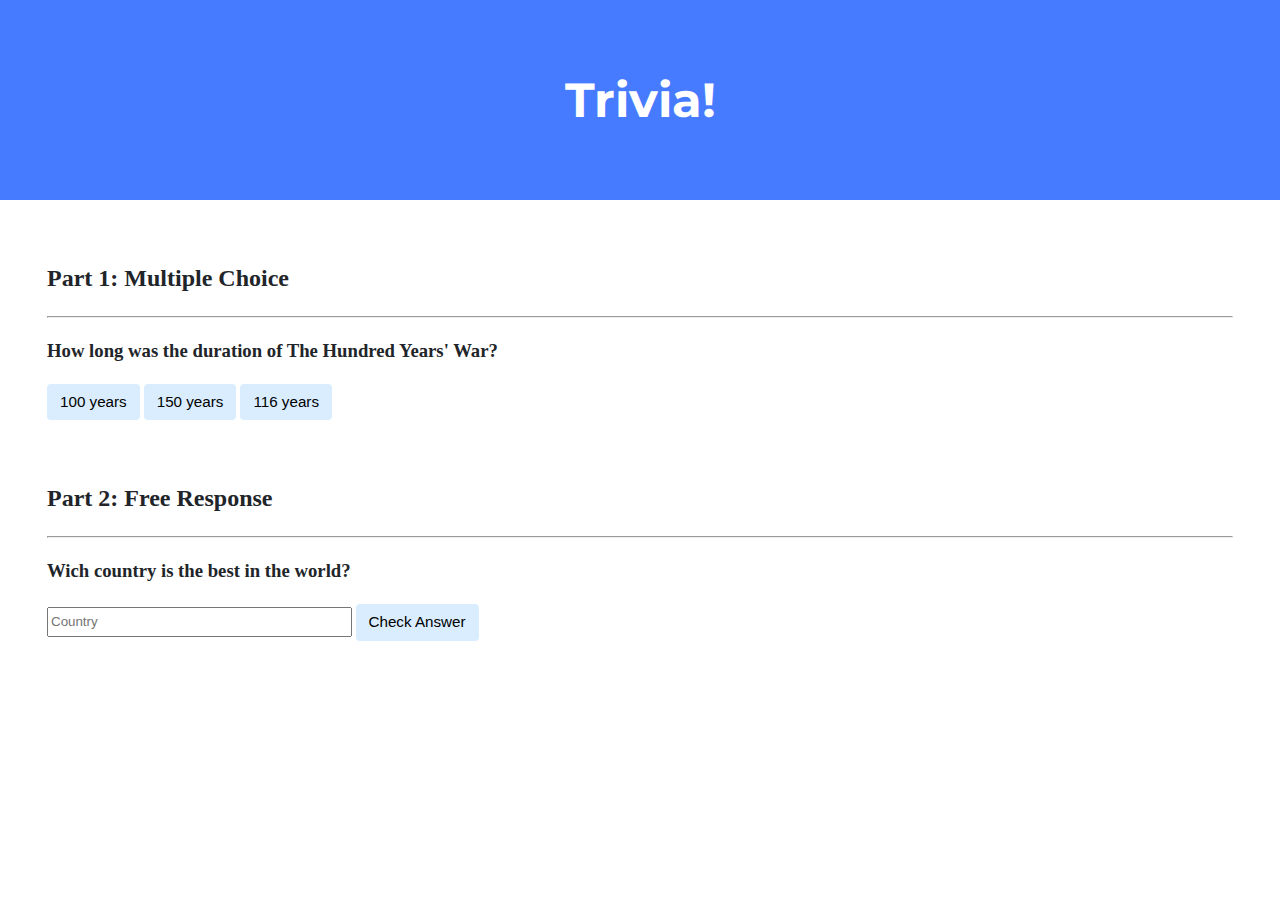
<file: Week 8/trivia/index.html>
<!DOCTYPE html>

<html lang="en">
    <head>
        <link href="https://fonts.googleapis.com/css2?family=Montserrat:wght@500&display=swap" rel="stylesheet">
        <link href="styles.css" rel="stylesheet">
        <title>Trivia!</title>
        <script>
            // TODO: Add code to check answers to questions
            document.addEventListener('DOMContentLoaded', function()
            {
                //Pro certo
                let certo = document.querySelector('.certo');
                certo.addEventListener('click', function()
                {   certo.style.backgroundColor = "green";
                    document.querySelector('#r1').innerHTML = "Correct!!";
                });

                //Pro errado
                let errado = document.querySelectorAll('.errado');

                for(let i = 0; i< errado.length; i++){
                   errado[i].addEventListener('click', function(){
                    errado[i].style.backgroundColor = "red";
                     document.querySelector('#r1').innerHTML = "Wrong!!"; });
                }

                //Pra 2
                document.querySelector('#check').addEventListener('click', function(){
                let input = document.querySelector('input');
                if (input.value.toLowerCase() == "brazil"){
                    input.style.backgroundColor = "green";
                    document.querySelector('#r2').innerHTML = "Correct!!";}
                else
                {
                    input.style.backgroundColor = "red";
                    document.querySelector('#r2').innerHTML = "Wrong!!";

                }
                });



            })
        </script>
    </head>
    <body>
        <div class="header">
            <h1>Trivia!</h1>
        </div>

        <div class="container">
            <div class="section">
                <h2>Part 1: Multiple Choice </h2>
                <hr>
                <!-- TODO: Add multiple choice question here -->
                <h3>How long was the duration of The Hundred Years' War?</h3>

                    <button class= "errado" type = "text" >100 years</button>
                    <button class= "errado" type = "text" >150 years</button>
                    <button class= "certo"  type = "text" >116 years</button>

                    <p id="r1"></p>

            </div>

            <div class="section">
                <h2>Part 2: Free Response</h2>
                <hr>
                <!-- TODO: Add free response question here -->
                <h3>Wich country is the best in the world?</h3>
                <form autocomplete="off">
                    <input id="input" type="text" placeholder="Country">
                    <button id="check" type="submit">Check Answer</button>
                    <p id="r2"></p>
                  </form>
            </div>
        </div>
    </body>
</html>
</file>
<file: Week 8/trivia/styles.css>
body {
    background-color: #fff;
    color: #212529;
    font-size: 1rem;
    font-weight: 400;
    line-height: 1.5;
    margin: 0;
    text-align: left;
}

.container {
    margin-left: auto;
    margin-right: auto;
    padding-left: 15px;
    padding-right: 15px;
}

.header {
    background-color: #477bff;
    color: #fff;
    margin-bottom: 2rem;
    padding: 2rem 1rem;
    text-align: center;
}

.section {
    padding: 0.5rem 2rem 1rem 2rem;
}

.section:hover {
    background-color: #f5f5f5;
    transition: color 2s ease-in-out, background-color 0.15s ease-in-out;
}

h1 {
    font-family: 'Montserrat', sans-serif;
    font-size: 48px;
}

button, input[type="submit"] {
    background-color: #d9edff;
    border: 1px solid transparent;
    border-radius: 0.25rem;
    font-size: 0.95rem;
    font-weight: 400;
    line-height: 1.5;
    padding: 0.375rem 0.75rem;
    text-align: center;
    transition: color 0.15s ease-in-out, background-color 0.15s ease-in-out, border-color 0.15s ease-in-out, box-shadow 0.15s ease-in-out;
    vertical-align: middle;
}


input[type="text"] {
    line-height: 1.8;
    width: 25%;
}

input[type="text"]:hover {
    background-color: #f5f5f5;
    transition: color 2s ease-in-out, background-color 0.15s ease-in-out;
}
</file>
